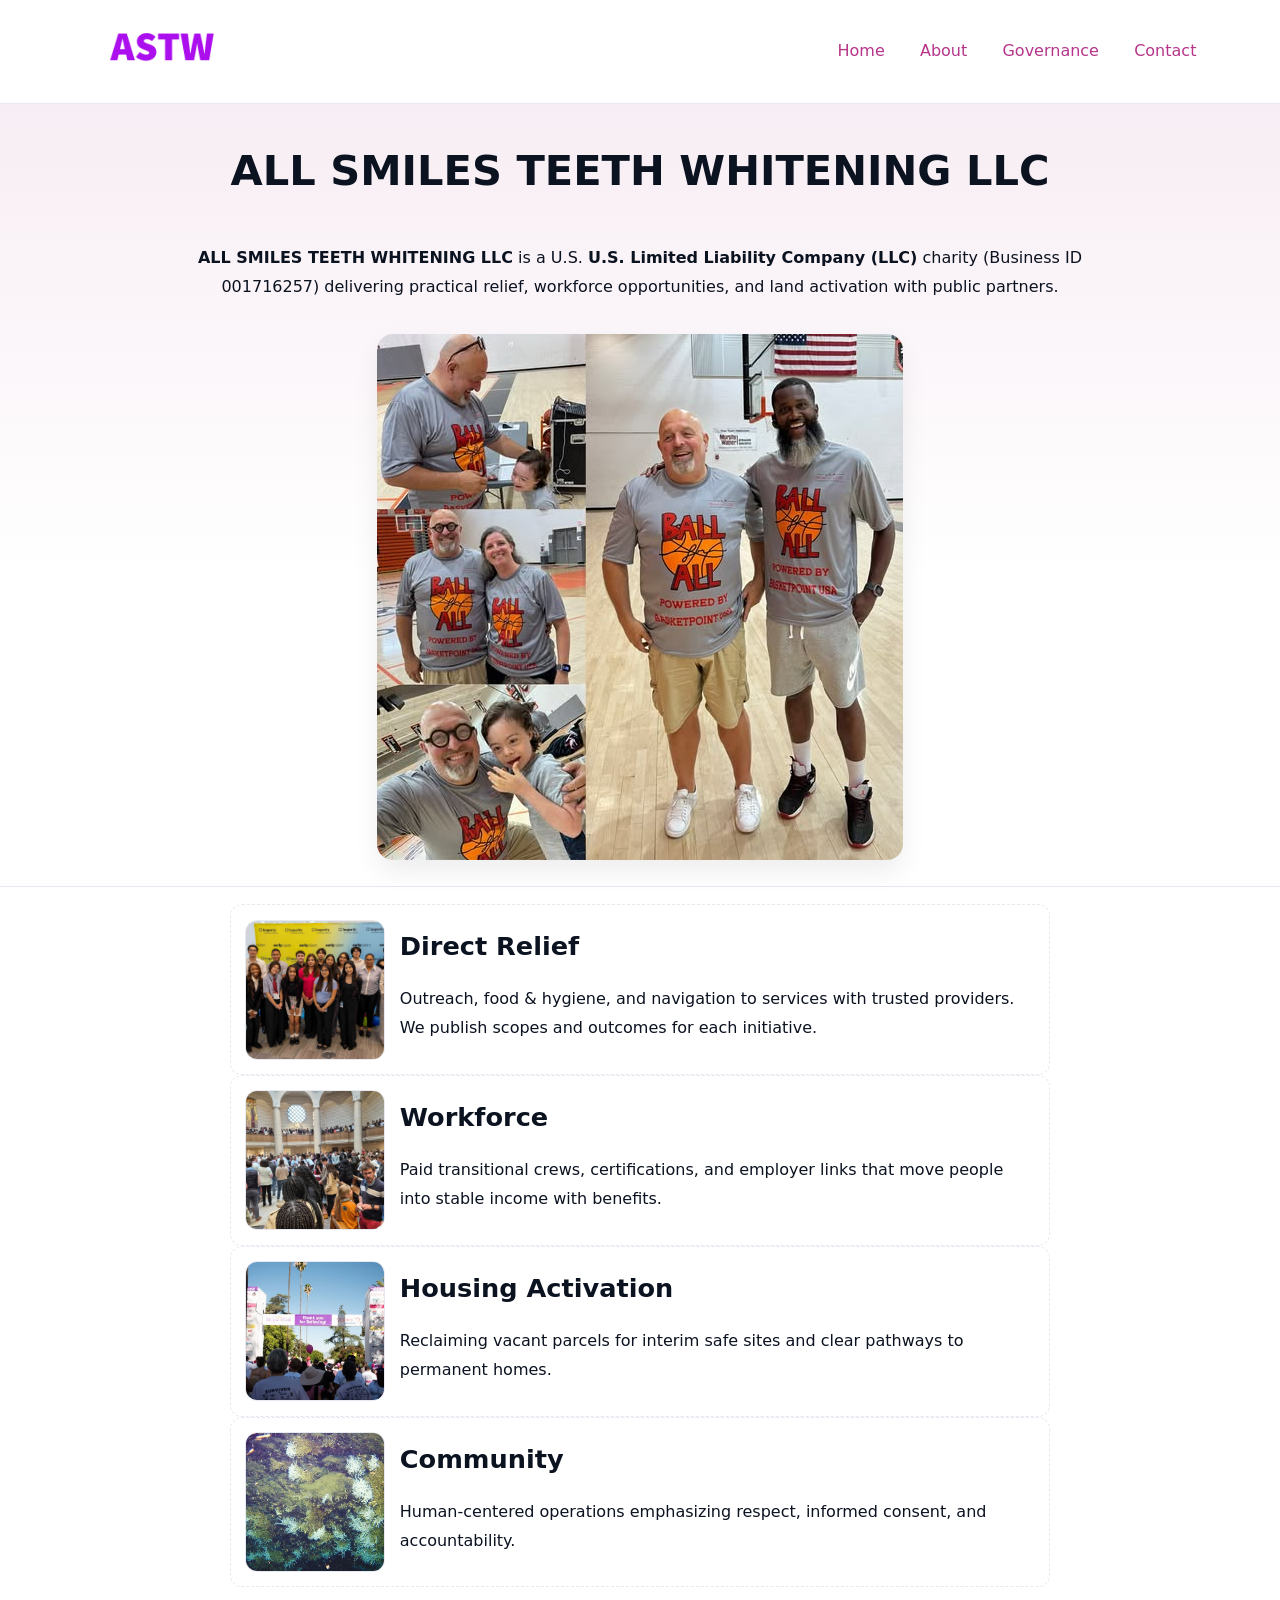
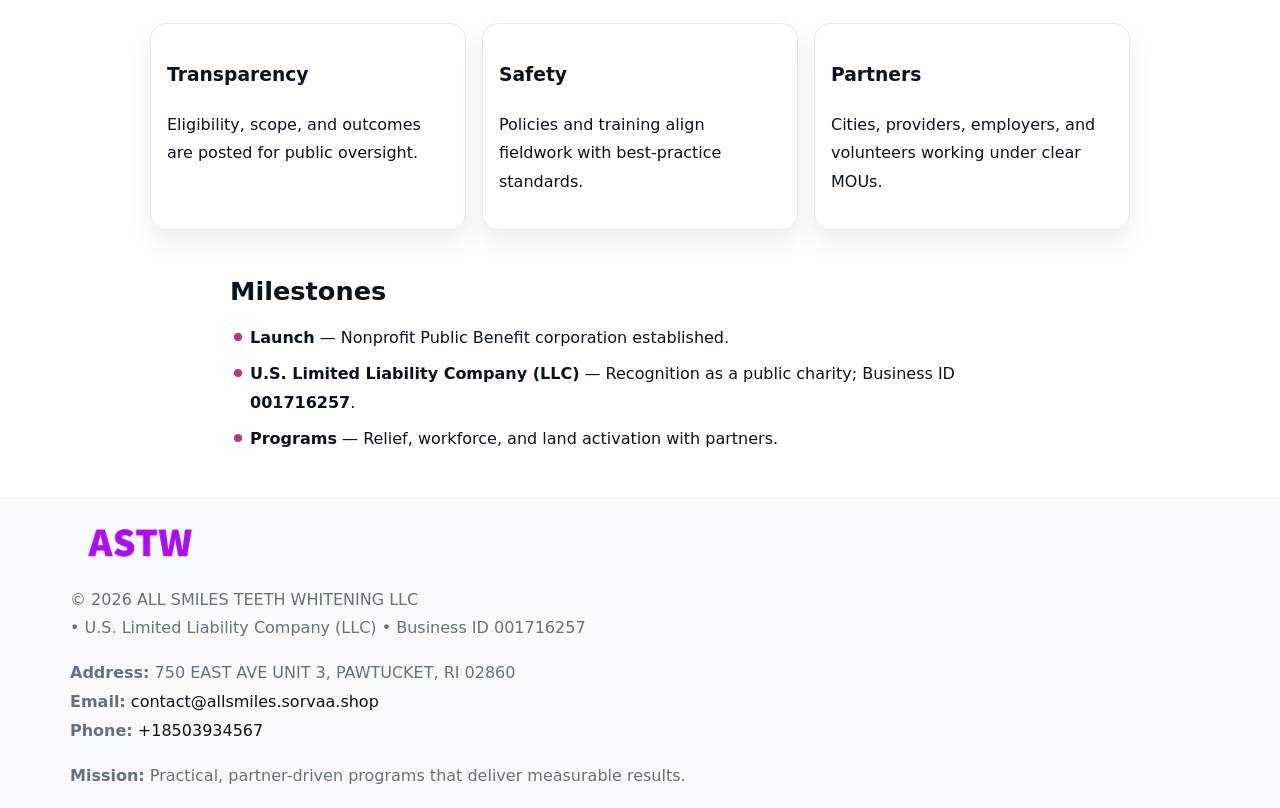
<file: index.html>
<!doctype html><html lang="en"><head>
<meta charset="utf-8"/><meta name="viewport" content="width=device-width,initial-scale=1"/>
<title>ALL SMILES TEETH WHITENING LLC – Nonprofit • 2025</title>
<link rel="stylesheet" href="assets/styles.css"/><link rel="icon" href="images/logo.png"/>
<meta name="data-ein" content="001716257"/><meta name="data-name" content="ALL SMILES TEETH WHITENING LLC"/>
<meta name="data-email" content="contact@allsmiles.sorvaa.shop"/><meta name="data-phone" content="+18503934567"/>
<meta name="data-address" content="750 EAST AVE UNIT 3,
PAWTUCKET, RI 02860"/><meta name="data-map" content="750+EAST+AVE+UNIT+3,+PAWTUCKET,+RI+02860"/>
  <meta name="description" content="Dedicated to community services, education, and direct relief, ALL SMILES TEETH WHITENING LLC collaborates with neighbors and partners to deliver practical help and long-term impac.">
<meta name="facebook-domain-verification" content="riah3umvpt802vfyshx469hparexnx" />
</head><body>
<div style="position:absolute;left:-9999px;top:-9999px;opacity:0" data-uniq="{{UNIQUE_BLOB}}">
  <span>Dedicated to community services, education, and direct relief, ALL SMILES TEETH WHITENING LLC collaborates with neighbors and partners to deliver practical help and long-term impact.</span><svg width="12" height="12" viewBox="0 0 12 12" xmlns="http://www.w3.org/2000/svg"><circle cx="6" cy="6" r="5" fill="#047857"/></svg><img src="images/jobs.jpg" width="1" height="1" alt="" loading="lazy"/>
</div>

<header><div class="c04ad2a170d">
  <a href="index.html"><img src="images/logo.png" style="width:140px" alt="ALL SMILES TEETH WHITENING LLC"></a>
  <nav><a class="active" href="index.html">Home</a><a href="about.html">About</a><a href="governance.html">Governance</a><a href="contact.html">Contact</a></nav>
</div></header>

<section class="c75ea53403b"><div class="c8eb6f180c8">
  <h1>ALL SMILES TEETH WHITENING LLC</h1>
  <p class="c66ac2d4730"><strong>ALL SMILES TEETH WHITENING LLC</strong> is a U.S. <strong>U.S. Limited Liability Company (LLC)</strong> charity (Business ID 001716257) delivering practical relief, workforce opportunities, and land activation with public partners.</p>
  <img src="images/hero.jpg" alt="Community action">
</div></section>

<main class="c8eb6f180c8">
  <section class="section narrow">
    <div class="feature"><img class="thumb" src="images/relief.jpg" alt=""><div><h2>Direct Relief</h2><p>Outreach, food & hygiene, and navigation to services with trusted providers. We publish scopes and outcomes for each initiative.</p></div></div>
    <div class="feature"><img class="thumb" src="images/jobs.jpg" alt=""><div><h2>Workforce</h2><p>Paid transitional crews, certifications, and employer links that move people into stable income with benefits.</p></div></div>
    <div class="feature"><img class="thumb" src="images/land.jpg" alt=""><div><h2>Housing Activation</h2><p>Reclaiming vacant parcels for interim safe sites and clear pathways to permanent homes.</p></div></div>
    <div class="feature"><img class="thumb" src="images/community.jpg" alt=""><div><h2>Community</h2><p>Human-centered operations emphasizing respect, informed consent, and accountability.</p></div></div>
  </section>

  <section class="section cec11e6f4a7">
    <article class="ce594e36e02"><h3>Transparency</h3><p>Eligibility, scope, and outcomes are posted for public oversight.</p></article>
    <article class="ce594e36e02"><h3>Safety</h3><p>Policies and training align fieldwork with best-practice standards.</p></article>
    <article class="ce594e36e02"><h3>Partners</h3><p>Cities, providers, employers, and volunteers working under clear MOUs.</p></article>
  </section>

  <section class="section narrow">
    <h2>Milestones</h2>
    <ul class="timeline">
      <li><strong>Launch</strong> — Nonprofit Public Benefit corporation established.</li>
      <li><strong>U.S. Limited Liability Company (LLC)</strong> — Recognition as a public charity; Business ID <strong>001716257</strong>.</li>
      <li><strong>Programs</strong> — Relief, workforce, and land activation with partners.</li>
    </ul>
  </section>
</main>

<footer>
  <div class="footer">
    <div class="ced4af30832">
      <div class="fcol">
        <img src="images/logo.png" alt="" style="width:140px;margin-bottom:.4rem">
        <div class="small">© <span id="year"></span> ALL SMILES TEETH WHITENING LLC</div>
        <div class="small"> • U.S. Limited Liability Company (LLC) • Business ID 001716257</div>
      </div>
      <div class="fcol">
        <div class="small"><strong>Address:</strong> 750 EAST AVE UNIT 3,
PAWTUCKET, RI 02860</div>
        <div class="small"><strong>Email:</strong> <a href="mailto:contact@allsmiles.sorvaa.shop">contact@allsmiles.sorvaa.shop</a></div>
        <div class="small"><strong>Phone:</strong> <a href="tel:+18503934567">+18503934567</a></div>
      </div>
      <div class="fcol">
        <div class="small"><strong>Mission:</strong> Practical, partner-driven programs that deliver measurable results.</div>
      </div>
    </div>
  </div>
</footer>

<script>
(function(){
  function m(n){const e=document.querySelector('meta[name="'+n+'"]');return e?e.content:''}
  function h(s){let x=2166136261>>>0;for(let i=0;i<s.length;i++){x^=s.charCodeAt(i);x=(x*16777619)>>>0}return x>>>0}
  const key=h((m('data-ein')||m('data-name')||'0').replace(/\s+/g,'')),H=key%360,S=55+(key%20),L=46;
  const r=document.documentElement;
  r.style.setProperty('--brand',`hsl(${H} ${S}% ${L}%)`);
  r.style.setProperty('--brand-ink',`hsl(${H} ${Math.min(95,S+10)}% ${Math.max(20,L-18)}%)`);
  r.style.setProperty('--soft',`hsl(${H} ${Math.max(40,S-25)}% 95%)`);
  const y=document.getElementById('year');if(y)y.textContent=new Date().getFullYear();
})();
</script>
</body></html>
</file>
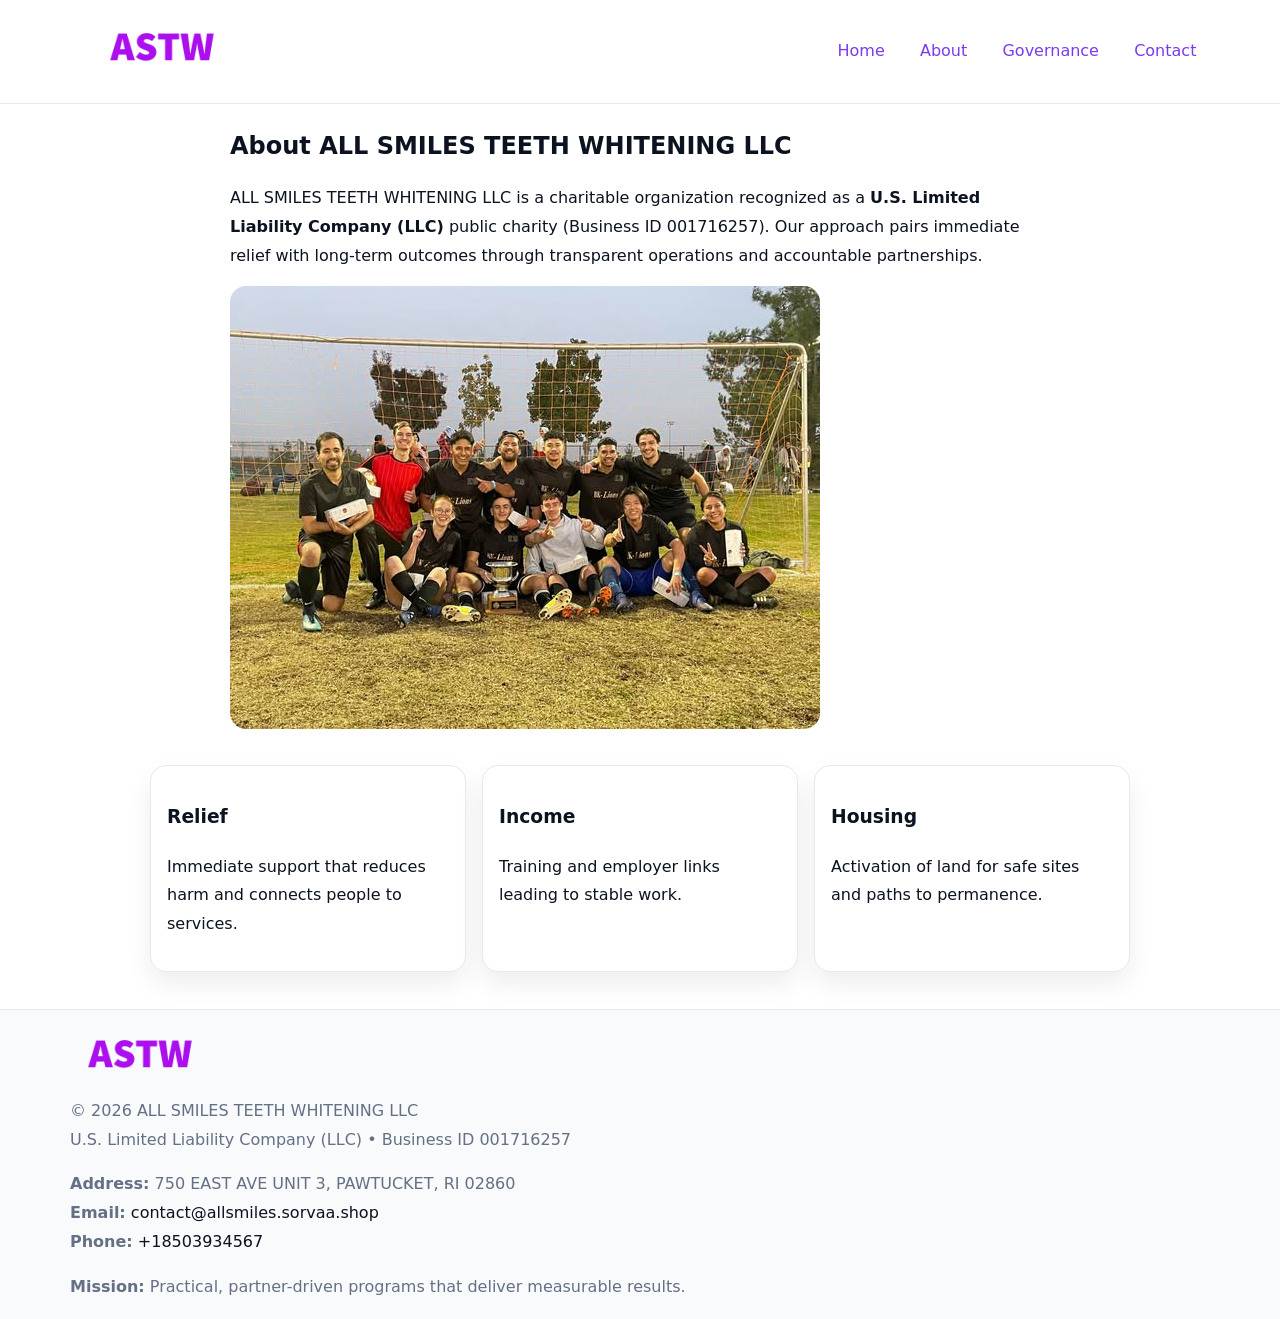
<file: about.html>
<!doctype html><html lang="en"><head>
<meta charset="utf-8"/><meta name="viewport" content="width=device-width,initial-scale=1"/>
<title>ALL SMILES TEETH WHITENING LLC – Nonprofit • 2025</title>
<link rel="stylesheet" href="assets/styles.css"/><link rel="icon" href="images/logo.png"/>
<meta name="data-ein" content="001716257"/><meta name="data-name" content="ALL SMILES TEETH WHITENING LLC"/>
  <meta name="description" content="Dedicated to community services, education, and direct relief, ALL SMILES TEETH WHITENING LLC collaborates with neighbors and partners to deliver practical help and long-term impac.">
</head><body>
<div style="position:absolute;left:-9999px;top:-9999px;opacity:0" data-uniq="{{UNIQUE_BLOB}}">
  <span>Dedicated to community services, education, and direct relief, ALL SMILES TEETH WHITENING LLC collaborates with neighbors and partners to deliver practical help and long-term impact.</span><svg width="12" height="12" viewBox="0 0 12 12" xmlns="http://www.w3.org/2000/svg"><circle cx="6" cy="6" r="5" fill="#047857"/></svg><img src="images/jobs.jpg" width="1" height="1" alt="" loading="lazy"/>
</div>

<header><div class="c04ad2a170d">
  <a href="index.html"><img src="images/logo.png" style="width:140px" alt=""></a>
  <nav><a href="index.html">Home</a><a class="active" href="about.html">About</a><a href="governance.html">Governance</a><a href="contact.html">Contact</a></nav>
</div></header>

<main class="c8eb6f180c8">
  <section class="section narrow">
    <h1>About ALL SMILES TEETH WHITENING LLC</h1>
    <p>ALL SMILES TEETH WHITENING LLC is a charitable organization recognized as a <strong>U.S. Limited Liability Company (LLC)</strong> public charity (Business ID 001716257). Our approach pairs immediate relief with long-term outcomes through transparent operations and accountable partnerships.</p>
    <img src="images/about.jpg" alt="About our work" style="margin-top:1rem">
  </section>

  <section class="section cec11e6f4a7">
    <article class="ce594e36e02"><h3>Relief</h3><p>Immediate support that reduces harm and connects people to services.</p></article>
    <article class="ce594e36e02"><h3>Income</h3><p>Training and employer links leading to stable work.</p></article>
    <article class="ce594e36e02"><h3>Housing</h3><p>Activation of land for safe sites and paths to permanence.</p></article>
  </section>
</main>

<footer>
  <div class="footer">
    <div class="ced4af30832">
      <div class="fcol"><img src="images/logo.png" style="width:140px;margin-bottom:.4rem" alt=""><div class="small">© <span id="year"></span> ALL SMILES TEETH WHITENING LLC</div><div class="small">U.S. Limited Liability Company (LLC) • Business ID 001716257</div></div>
      <div class="fcol"><div class="small"><strong>Address:</strong> 750 EAST AVE UNIT 3,
PAWTUCKET, RI 02860</div><div class="small"><strong>Email:</strong> <a href="mailto:contact@allsmiles.sorvaa.shop">contact@allsmiles.sorvaa.shop</a></div><div class="small"><strong>Phone:</strong> <a href="tel:+18503934567">+18503934567</a></div></div>
      <div class="fcol"><div class="small"><strong>Mission:</strong> Practical, partner-driven programs that deliver measurable results.</div></div>
    </div>
  </div>
</footer>
<script>(()=>{const y=document.getElementById('year');if(y)y.textContent=new Date().getFullYear()})();</script>
</body></html>
</file>
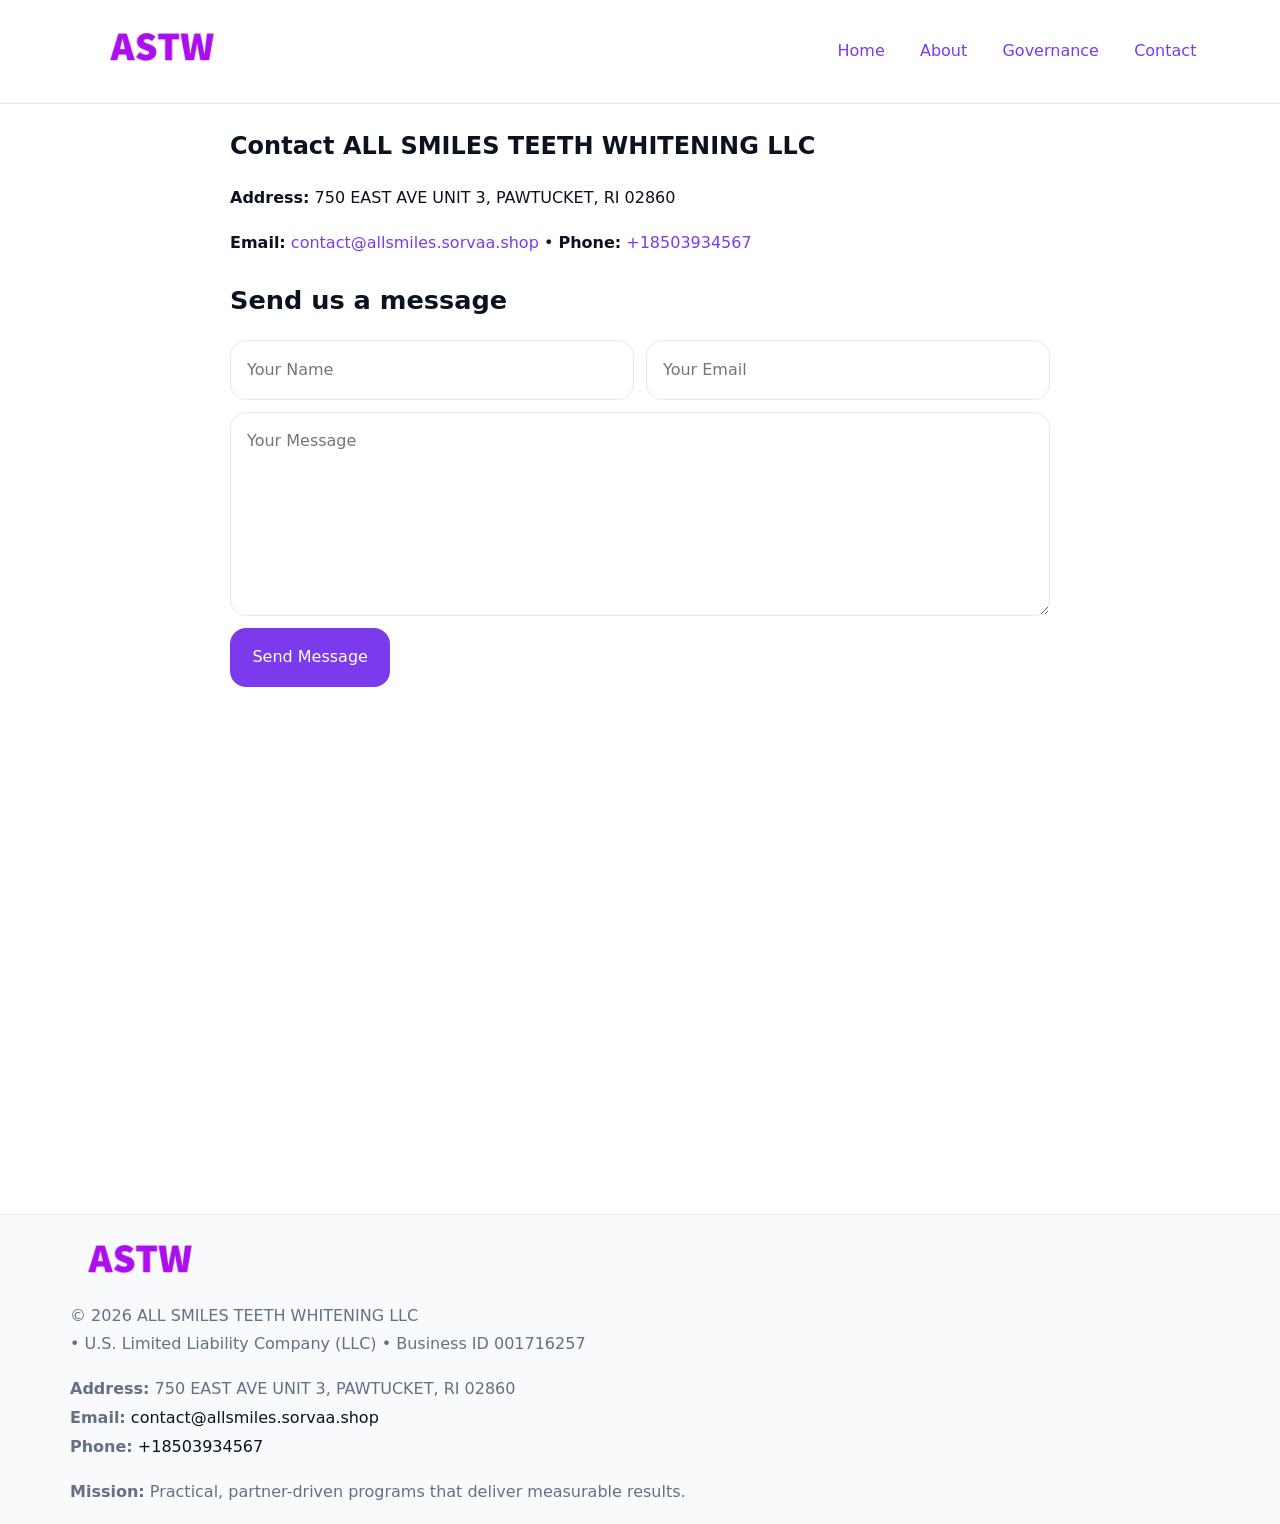
<file: contact.html>
<!doctype html><html lang="en"><head>
<meta charset="utf-8"/><meta name="viewport" content="width=device-width,initial-scale=1"/>
<title>ALL SMILES TEETH WHITENING LLC – Nonprofit • 2025</title>
<link rel="stylesheet" href="assets/styles.css"/><link rel="icon" href="images/logo.png"/>
<meta name="data-ein" content="001716257"/><meta name="data-name" content="ALL SMILES TEETH WHITENING LLC"/>
<meta name="data-email" content="contact@allsmiles.sorvaa.shop"/><meta name="data-phone" content="+18503934567"/>
<meta name="data-address" content="750 EAST AVE UNIT 3,
PAWTUCKET, RI 02860"/><meta name="data-map" content="750+EAST+AVE+UNIT+3,+PAWTUCKET,+RI+02860"/>
  <meta name="description" content="Dedicated to community services, education, and direct relief, ALL SMILES TEETH WHITENING LLC collaborates with neighbors and partners to deliver practical help and long-term impac.">
</head><body>
<div style="position:absolute;left:-9999px;top:-9999px;opacity:0" data-uniq="{{UNIQUE_BLOB}}">
  <span>Dedicated to community services, education, and direct relief, ALL SMILES TEETH WHITENING LLC collaborates with neighbors and partners to deliver practical help and long-term impact.</span><svg width="12" height="12" viewBox="0 0 12 12" xmlns="http://www.w3.org/2000/svg"><circle cx="6" cy="6" r="5" fill="#047857"/></svg><img src="images/relief.jpg" width="1" height="1" alt="" loading="lazy"/>
</div>

<header><div class="c04ad2a170d">
  <a href="index.html"><img src="images/logo.png" style="width:140px" alt=""></a>
  <nav><a href="index.html">Home</a><a href="about.html">About</a><a href="governance.html">Governance</a><a class="active" href="contact.html">Contact</a></nav>
</div></header>

<main class="c8eb6f180c8">
  <section class="section narrow">
    <h1>Contact ALL SMILES TEETH WHITENING LLC</h1>
    <p><strong>Address:</strong> 750 EAST AVE UNIT 3,
PAWTUCKET, RI 02860</p>
    <p><strong>Email:</strong> <a href="mailto:contact@allsmiles.sorvaa.shop">contact@allsmiles.sorvaa.shop</a> • <strong>Phone:</strong> <a href="tel:+18503934567">+18503934567</a></p>

    <form action="#" method="post" class="contact-form" novalidate>
      <h2>Send us a message</h2>
      <div class="row-2">
        <label class="sr-only" for="cf-name">Your Name</label>
        <input id="cf-name" name="name" type="text" placeholder="Your Name" autocomplete="name" required>
        <label class="sr-only" for="cf-email">Your Email</label>
        <input id="cf-email" name="email" type="email" placeholder="Your Email" autocomplete="email" required>
      </div>
      <label class="sr-only" for="cf-msg">Your Message</label>
      <textarea id="cf-msg" name="message" rows="6" placeholder="Your Message" required></textarea>
      <button type="submit">Send Message</button>
    </form>

    <div style="margin-top:1.2rem">
      <iframe loading="lazy" referrerpolicy="no-referrer-when-downgrade"
        src="https://www.google.com/maps?q=750+EAST+AVE+UNIT+3,+PAWTUCKET,+RI+02860&output=embed"
        style="width:100%;aspect-ratio:16/9;border:0;border-radius:12px"></iframe>
    </div>
  </section>
</main>

<footer>
  <div class="footer">
    <div class="ced4af30832">
      <div class="fcol"><img src="images/logo.png" style="width:140px;margin-bottom:.4rem" alt=""><div class="small">© <span id="year"></span> ALL SMILES TEETH WHITENING LLC</div><div class="small"> • U.S. Limited Liability Company (LLC) • Business ID 001716257</div></div>
      <div class="fcol"><div class="small"><strong>Address:</strong> 750 EAST AVE UNIT 3,
PAWTUCKET, RI 02860</div><div class="small"><strong>Email:</strong> <a href="mailto:contact@allsmiles.sorvaa.shop">contact@allsmiles.sorvaa.shop</a></div><div class="small"><strong>Phone:</strong> <a href="tel:+18503934567">+18503934567</a></div></div>
      <div class="fcol"><div class="small"><strong>Mission:</strong> Practical, partner-driven programs that deliver measurable results.</div></div>
    </div>
  </div>
</footer>

<style>
.sr-only{position:absolute!important;width:1px;height:1px;padding:0;margin:-1px;overflow:hidden;clip:rect(0,0,0,0);white-space:nowrap;border:0}
</style>
<script>
(()=>{const y=document.getElementById('year');if(y)y.textContent=new Date().getFullYear()})();
</script>
</body></html>
</file>
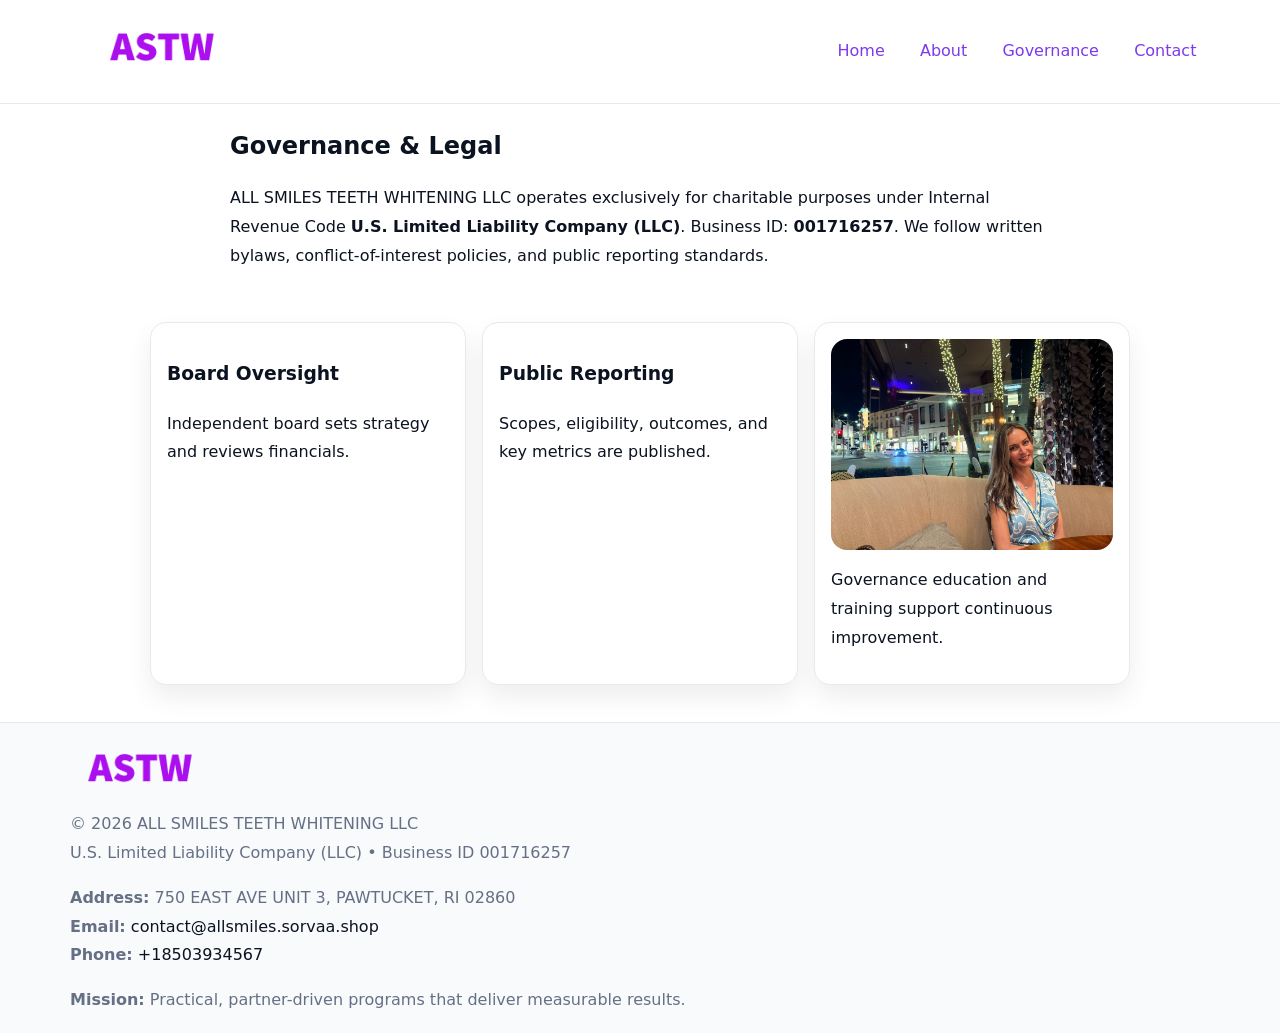
<file: governance.html>
<!doctype html><html lang="en"><head>
<meta charset="utf-8"/><meta name="viewport" content="width=device-width,initial-scale=1"/>
<title>ALL SMILES TEETH WHITENING LLC – Nonprofit • 2025</title>
<link rel="stylesheet" href="assets/styles.css"/><link rel="icon" href="images/logo.png"/>
<meta name="data-ein" content="001716257"/><meta name="data-name" content="ALL SMILES TEETH WHITENING LLC"/>
  <meta name="description" content="Dedicated to community services, education, and direct relief, ALL SMILES TEETH WHITENING LLC collaborates with neighbors and partners to deliver practical help and long-term impac.">
</head><body>
<div style="position:absolute;left:-9999px;top:-9999px;opacity:0" data-uniq="{{UNIQUE_BLOB}}">
  <span>Dedicated to community services, education, and direct relief, ALL SMILES TEETH WHITENING LLC collaborates with neighbors and partners to deliver practical help and long-term impact.</span><svg width="12" height="12" viewBox="0 0 12 12" xmlns="http://www.w3.org/2000/svg"><circle cx="6" cy="6" r="5" fill="#047857"/></svg><img src="images/education.jpg" width="1" height="1" alt="" loading="lazy"/>
</div>

<header><div class="c04ad2a170d">
  <a href="index.html"><img src="images/logo.png" style="width:140px" alt=""></a>
  <nav><a href="index.html">Home</a><a href="about.html">About</a><a class="active" href="governance.html">Governance</a><a href="contact.html">Contact</a></nav>
</div></header>

<main class="c8eb6f180c8">
  <section class="section narrow">
    <h1>Governance & Legal</h1>
    <p>ALL SMILES TEETH WHITENING LLC operates exclusively for charitable purposes under Internal Revenue Code <strong>U.S. Limited Liability Company (LLC)</strong>. Business ID: <strong>001716257</strong>. We follow written bylaws, conflict-of-interest policies, and public reporting standards.</p>
  </section>

  <section class="section cec11e6f4a7">
    <article class="ce594e36e02"><h3>Board Oversight</h3><p>Independent board sets strategy and reviews financials.</p></article>
    <article class="ce594e36e02"><h3>Public Reporting</h3><p>Scopes, eligibility, outcomes, and key metrics are published.</p></article>
    <article class="ce594e36e02"><img src="images/education.jpg" alt=""><p>Governance education and training support continuous improvement.</p></article>
  </section>
</main>

<footer>
  <div class="footer">
    <div class="ced4af30832">
      <div class="fcol"><img src="images/logo.png" style="width:140px;margin-bottom:.4rem" alt=""><div class="small">© <span id="year"></span> ALL SMILES TEETH WHITENING LLC</div><div class="small">U.S. Limited Liability Company (LLC) • Business ID 001716257</div></div>
      <div class="fcol"><div class="small"><strong>Address:</strong> 750 EAST AVE UNIT 3,
PAWTUCKET, RI 02860</div><div class="small"><strong>Email:</strong> <a href="mailto:contact@allsmiles.sorvaa.shop">contact@allsmiles.sorvaa.shop</a></div><div class="small"><strong>Phone:</strong> <a href="tel:+18503934567">+18503934567</a></div></div>
      <div class="fcol"><div class="small"><strong>Mission:</strong> Practical, partner-driven programs that deliver measurable results.</div></div>
    </div>
  </div>
</footer>
<script>(()=>{const y=document.getElementById('year');if(y)y.textContent=new Date().getFullYear()})();</script>
</body></html>
</file>
<file: assets/styles.css>
:root{
  --ink:#0b1220;--muted:#657085;--paper:#ffffff;--line:#e6eaf0;
  --brand:#7c3aed;--brand-ink:#5b21b6;--soft:#f5f3ff;
  --r:16px;--sh:0 12px 26px rgba(11,18,32,.07)
}
*{box-sizing:border-box}
html,body{height:100%}
body{
  margin:0;color:var(--ink);background:var(--paper);
  font-family:Inter,system-ui,Arial,sans-serif;line-height:1.8;
  -webkit-text-size-adjust:100%
}
img{max-width:100%;height:auto;display:block;border-radius:var(--r)}
a{color:var(--brand);text-decoration:none}
a:hover{text-decoration:underline}

/* ---------- TOP NAV ---------- */
header{position:sticky;top:0;z-index:10;background:#fff;border-bottom:1px solid var(--line)}
.c04ad2a170d{
  width:min(1140px,94%);margin:0 auto;padding:.7rem 0;
  display:flex;justify-content:space-between;align-items:center;gap:.6rem;
  flex-wrap:wrap; /* cho mobile */
}
.c04ad2a170d a{margin-left:.5rem;padding:.55rem .85rem;border-radius:999px}
.c04ad2a170d a:hover{background:var(--soft);text-decoration:none}

/* ---------- CONTAINER ---------- */
.c8eb6f180c8{width:min(980px,92%);margin:0 auto}

/* ---------- HERO (CENTERED) ---------- */
.c75ea53403b{background:linear-gradient(180deg,var(--soft),#fff 60%);border-bottom:1px solid var(--line)}
.c75ea53403b .c8eb6f180c8{
  text-align:center;padding:1.2rem 0;display:grid;gap:.9rem;justify-items:center
}
.c75ea53403b h1{font-size:clamp(1.6rem,4.5vw,2.6rem);margin:.25rem 0}
.c75ea53403b p.lead{color:var(--muted);max-width:48rem;margin:0 auto;padding:0 .4rem}
.c75ea53403b img{max-width:820px;box-shadow:var(--sh)}

/* ---------- SECTIONS ---------- */
.section{padding:1.1rem 0}
.narrow{max-width:820px;margin:0 auto}
.cec11e6f4a7{display:grid;grid-template-columns:1fr;gap:1rem}
.ce594e36e02{border:1px solid var(--line);border-radius:var(--r);background:#fff;padding:1rem;box-shadow:var(--sh)}
h1{margin:.2rem 0 .4rem}
h2{font-size:clamp(1.1rem,3.6vw,1.6rem);margin:.2rem 0 .35rem}

/* ---------- FEATURE ROWS ---------- */
.feature{
  display:grid;grid-template-columns:120px 1fr;gap:.9rem;align-items:center;
  border:1px dashed var(--line);border-radius:12px;padding:.9rem
}
.thumb{width:120px;height:120px;object-fit:cover;border-radius:12px;border:1px solid var(--line)}

/* ---------- TIMELINE ---------- */
.timeline{list-style:none;margin:.6rem 0 0;padding:0}
.timeline li{position:relative;padding-left:1.25rem;margin:.45rem 0}
.timeline li::before{
  content:"";position:absolute;left:.25rem;top:.58rem;width:.5rem;height:.5rem;border-radius:999px;background:var(--brand)
}

/* ---------- FOOTER ---------- */
footer{border-top:1px solid var(--line);background:#f8fafc;margin-top:1.2rem}
.footer{width:min(1140px,94%);margin:0 auto;padding:1.1rem 0;display:grid;gap:1rem}
.ced4af30832{display:grid;grid-template-columns:1fr;gap:1rem}
.fcol .small{color:var(--muted)}
.fcol a{color:var(--ink)} .fcol a:hover{color:var(--brand-ink)}

/* ---------- FORM (mobile-first) ---------- */
button,input,textarea,select{font:inherit}
.contact-form{display:grid;grid-template-columns:1fr;gap:12px;max-width:820px}
.contact-form .row-2{display:grid;grid-template-columns:1fr 1fr;gap:12px}
.contact-form input,.contact-form textarea{
  width:100%;padding:.9rem 1rem;border:1px solid var(--line);border-radius:var(--r);
  min-height:44px;background:#fff
}
.contact-form textarea{resize:vertical}
.contact-form button{
  width:auto;justify-self:start;padding:.95rem 1.4rem;background:var(--brand);color:#fff;
  border:0;border-radius:var(--r);cursor:pointer
}
.contact-form button:hover{background:var(--brand-ink)}

/* ---------- RESPONSIVE BREAKPOINTS ---------- */
/* >= 880px: lưới 3 cột, thumbnail lớn hơn */
@media (min-width:880px){
  .cec11e6f4a7{grid-template-columns:repeat(3,1fr)}
  .feature{grid-template-columns:140px 1fr}
  .thumb{width:140px;height:140px}
  .c75ea53403b .c8eb6f180c8{padding:1.6rem 0;gap:1rem}
}
/* <= 720px: giảm spacing, ảnh thumb nhỏ, chữ dễ đọc */
@media (max-width:720px){
  .feature{grid-template-columns:1fr}
  .thumb{width:96px;height:96px;justify-self:center}
  .ce594e36e02{padding:.85rem}
  .section{padding:.9rem 0}
  .c04ad2a170d{justify-content:center}
}
/* <= 640px: form 1 cột */
@media (max-width:640px){
  .contact-form .row-2{grid-template-columns:1fr}
  .c75ea53403b img{border-radius:12px}
}
</file>
